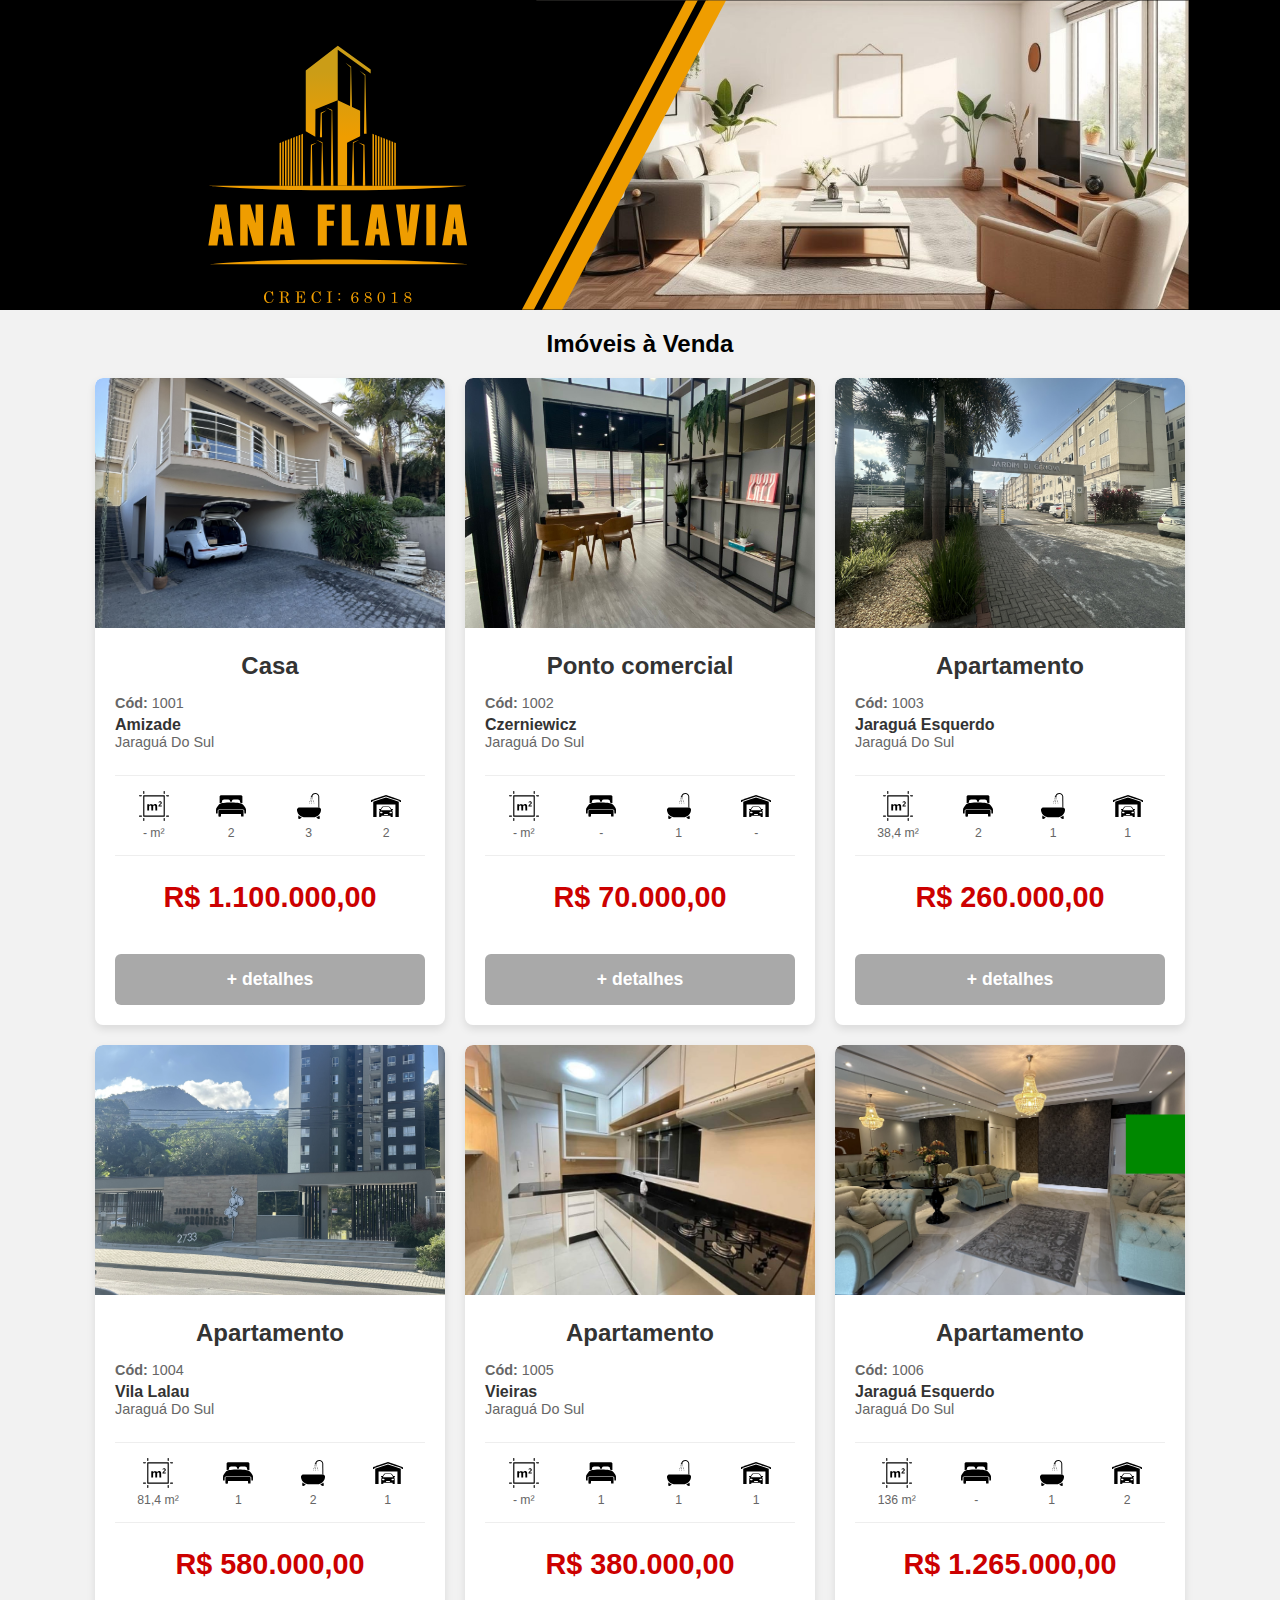
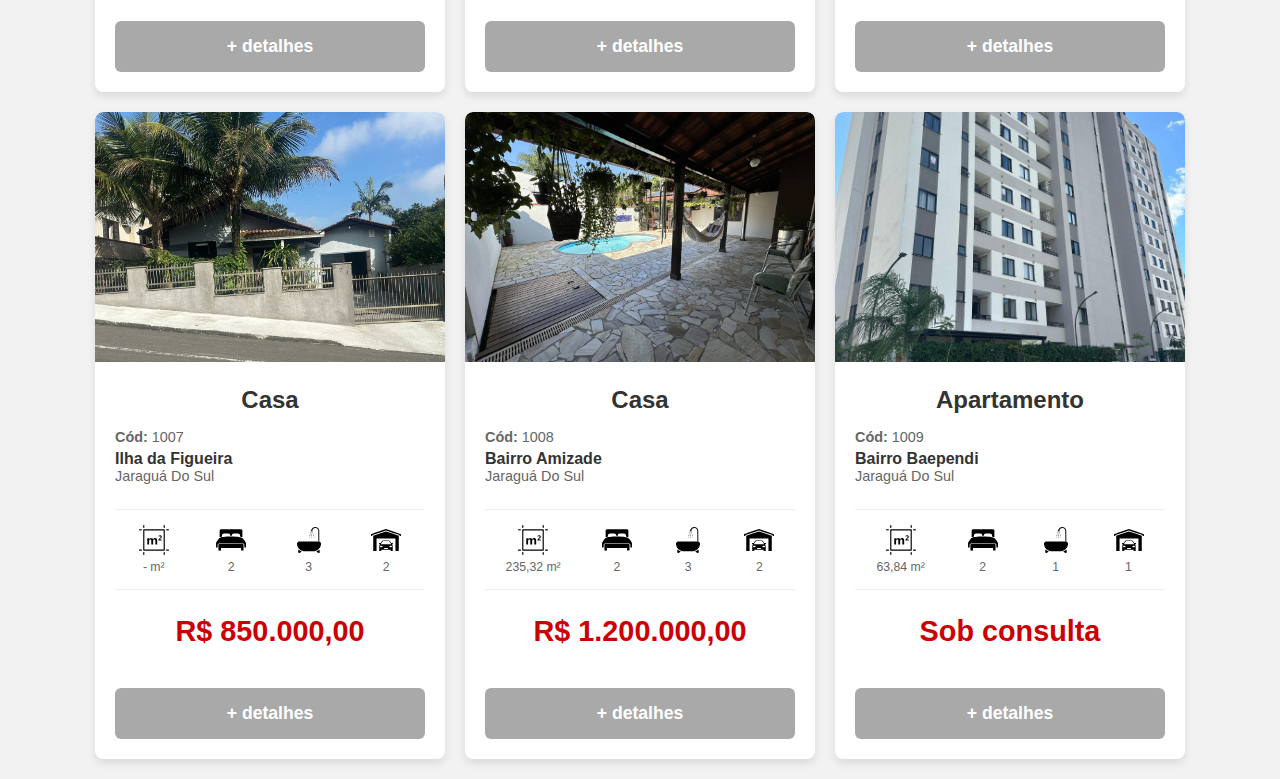
<file: index.html>
<!DOCTYPE html>
<html lang="pt-BR">
  <head>
    <meta charset="UTF-8" />
    <meta name="viewport" content="width=device-width, initial-scale=1.0" />
    <title>Corretora de Imóveis</title>
    <link rel="stylesheet" href="style.css" />
    <link rel="icon" href="icons/iconeAba.png" type="image/png" /> </head>
  </head>
  <body>
    <header>
      <a href="index.html" class="logo-link">
        <img src="images/cabecalho.svg" alt="Ana Flávia Corretora" class="header-logo-svg" />
      </a>
    </header>
    <h2>Imóveis à Venda</h2>
    <!-- Este div será preenchido dinamicamente pelo JavaScript -->
    <div class="cards-container" id="lista-imoveis">
      <!-- Os cartões dos imóveis serão inseridos aqui pelo imoveis.js -->
    </div>

    <script src="imoveis.js"></script>
  </body>
</html>
</file>
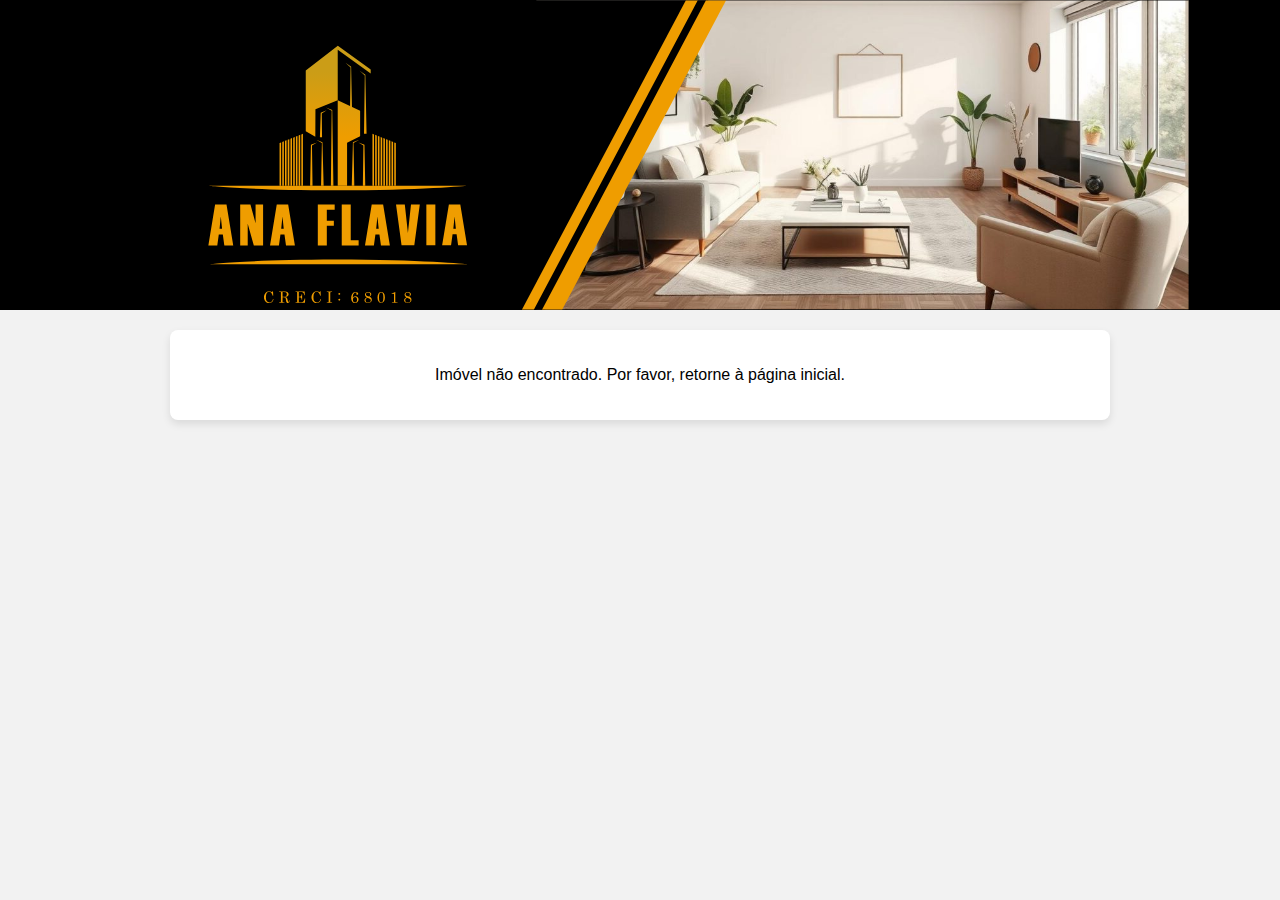
<file: detalhes-imovel.html>
<!DOCTYPE html>
<html lang="pt-BR">
  <head>
    <meta charset="UTF-8" />
    <meta name="viewport" content="width=device-width, initial-scale=1.0" />
    <title>Corretora de Imóveis</title>
    <link rel="stylesheet" href="style.css" />
    <link rel="icon" href="icons/iconeAba.png" type="image/png" /> </head>
  </head>
  <body>
    <header>
      <a href="index.html" class="logo-link">
        <img src="images/cabecalho.svg" alt="Nova Logo Ana Flávia Corretora" class="header-logo-svg" />
      </a>
    </header>
    <main id="imovel-detalhes-container">
      <!-- O conteúdo detalhado do imóvel será carregado aqui pelo JavaScript -->
      <h1 id="detalhe-titulo"></h1>
      <p id="detalhe-localizacao"></p>

      <div class="carousel" id="detalhe-carousel">
        <!-- Imagens do carrossel serão inseridas aqui -->
        <button class="button prev" onclick="prevSlide()">❮</button>
        <button class="button next" onclick="nextSlide()">❯</button>
      </div>
      <div class="thumbnails" id="detalhe-thumbnails">
        <!-- Miniaturas serão inseridas aqui -->
      </div>

      <!-- Adicionar um contêiner para o lightbox -->
      <div id="lightbox" class="lightbox">
        <span class="close" onclick="closeLightbox()">✖️</span>
        <button class="nav prev-nav" onclick="prevLightbox()">❮</button>
        <img id="lightbox-img" src="" alt="Imagem ampliada" />
        <button class="nav next-nav" onclick="nextLightbox()">❯</button>
      </div>

      <div class="info-container">
        <div class="info-item">
          <img src="icons/area.svg" alt="Ícone de Área" />
          <span><strong>Área:</strong> <span id="detalhe-area"></span></span>
        </div>
        <div class="info-item">
          <img src="icons/quarto.svg" alt="Ícone de Quartos" />
          <span
            ><strong>Quartos:</strong> <span id="detalhe-quartos"></span
          ></span>
        </div>
                <div class="info-item">
          <img src="icons/quarto.svg" alt="Ícone de Suítes" />
          <span
            ><strong>Suítes:</strong> <span id="detalhe-suites"></span
          ></span>
        </div>
        <div class="info-item">
          <img src="icons/banheiro.svg" alt="Ícone de Banheiros" />
          <span
            ><strong>Banheiros:</strong> <span id="detalhe-banheiros"></span
          ></span>
        </div>
        <div class="info-item">
          <img src="icons/garagem.svg" alt="Ícone de Garagem" />
          <span
            ><strong>Garagem:</strong>
            <span id="detalhe-garagem"></span
          ></span>
        </div>
      </div>

      <div class="descricao" id="detalhe-descricao">
        <!-- Descrição longa será inserida aqui -->
      </div>

      <a id="detalhe-whatsapp" class="whatsapp" target="_blank" href=""
        >Falar no WhatsApp</a
      >
      <a href="index.html" class="imovel-button" style="margin-top: 20px"
        >Voltar para a Galeria</a
      >
    </main>

    <script src="script.js"></script>
    <!-- Script do carrossel e lightbox -->
    <script src="detalhes-imovel.js"></script>
    <!-- Novo script para carregar detalhes -->
  </body>
</html>
</file>
<file: style.css>
/* style.css */

body {
  font-family: Arial, sans-serif;
  background: #f2f2f2;
  margin: 0;
  padding: 0;
  box-sizing: border-box;
  text-align: center; /* Centraliza o texto e elementos inline/inline-block */
}

header {
  background: black;
  color: white;
  /* Ajuste o padding para controlar a altura mínima do cabeçalho.
     Aumente os valores verticais (primeiro e terceiro) para mais altura. */
  padding: 0px 0px; /* Exemplo: 30px em cima/embaixo, 20px nas laterais */
  display: flex; /* Mantém o flexbox para centralização */
  justify-content: center; /* Centraliza horizontalmente o conteúdo */
  align-items: center; /* Centraliza verticalmente o conteúdo */
  min-height: 80px; /* Garante uma altura mínima para o cabeçalho, mesmo sem conteúdo grande */
  /* Opcional: Para ocupar 100% da largura, mas já é o padrão de um bloco */
  width: 100%;
}

header .logo-link {
  display: flex; /* Use flexbox para o link também, se o SVG for o único item e quiser mais controle */
  justify-content: center; /* Centraliza o SVG dentro do link */
  align-items: center;
  width: 100%; /* O link ocupa 100% da largura disponível no cabeçalho */
  /* Remova margin-bottom se não for mais necessário */
}

.header-logo-svg {
  width: 100%; /* Faça o SVG ocupar 90% da largura de seu pai (.logo-link) */
  max-width: 1098px; /* Defina um tamanho máximo para o SVG em telas muito grandes */
  height: auto; /* Mantenha a proporção do SVG */
  display: block; /* Garante que a imagem se comporte como bloco para margens/alinhamento */
  margin: 0 auto; /* Centraliza o SVG horizontalmente, caso 'width' não seja 100% */
}

/* Remova os estilos para h1, .contact-buttons, .whatsapp, .instagram-icon,
   header img (o seletor antigo, pois agora você tem .header-logo-svg)
   e qualquer outro estilo que se aplicava aos elementos removidos do cabeçalho. */

/* Estilo para centralizar o contêiner dos cartões na página principal */
.cards-container {
  display: flex;
  flex-wrap: wrap;
  justify-content: center;
  gap: 20px;
  max-width: 1200px;
  margin: 20px auto;
  padding: 0 20px;
}

.imovel-card {
  background-color: #ffffff;
  border-radius: 8px;
  box-shadow: 0 4px 8px rgba(0, 0, 0, 0.1);
  overflow: hidden;
  width: 100%;
  max-width: 350px;
  display: flex;
  flex-direction: column;
}

.imovel-card-image {
  width: 100%;
  height: 250px;
  object-fit: cover;
  object-position: center;
  border-top-left-radius: 8px;
  border-top-right-radius: 8px;
}

.imovel-card-content {
  padding: 20px;
  text-align: center;
  display: flex;
  flex-direction: column;
  gap: 15px;
}

.imovel-card-content h3 {
  margin: 0;
  font-size: 1.5em;
  color: #333;
  font-weight: bold;
}

.imovel-details {
  text-align: left; /* Mantém o alinhamento à esquerda para detalhes */
  margin-bottom: 10px;
}

.imovel-details p {
  margin: 0;
  font-size: 0.9em;
  color: #666;
}

.imovel-details .cod {
  font-weight: bold;
}

.imovel-location {
  margin-top: 5px;
  font-size: 1em;
  color: #333;
  font-weight: bold;
}

.imovel-location span {
  display: block;
  font-weight: normal;
  font-size: 0.9em;
  color: #666;
}

.imovel-icons {
  display: flex;
  justify-content: space-around;
  align-items: center;
  padding: 15px 0;
  border-top: 1px solid #eee;
  border-bottom: 1px solid #eee;
}

.imovel-icon-item {
  display: flex;
  flex-direction: column;
  align-items: center;
  color: #666;
  font-size: 0.9em;
  text-align: center;
}

.imovel-icon-item img {
  width: 30px;
  height: 30px;
  margin-bottom: 5px;
}

.imovel-icon-item p {
  margin: 0;
  font-size: 0.85em;
}

.imovel-price {
  font-size: 1.8em;
  color: #cc0000;
  font-weight: bold;
  margin-top: 10px;
  margin-bottom: 20px;
}

.imovel-button {
  display: block;
  width: calc(100% - 40px);
  padding: 15px;
  margin: 0 20px 20px 20px;
  background-color: #a9a9a9;
  color: #ffffff;
  text-decoration: none;
  border-radius: 6px;
  font-size: 1.1em;
  font-weight: bold;
  transition: background-color 0.3s ease;
  box-sizing: border-box;
  text-align: center;
}

.imovel-button:hover {
  background-color: #8c8c8c;
}

/* Estilos para o Carrossel (aplicável também na página de detalhes) */
.carousel {
  position: relative;
  max-width: 785px;
  margin: 10px auto;
}

.carousel img.main {
  width: 100%;
  border-radius: 8px;
}

.button {
  position: absolute;
  top: 45%;
  background: rgba(0, 0, 0, 0.5);
  color: white;
  border: none;
  padding: 10px;
  cursor: pointer;
  z-index: 10;
}

.prev {
  left: 0;
}

.next {
  right: 0;
}

.thumbnails {
  margin-top: 10px;
  text-align: center;
}

.thumbnails img {
  width: 100px;
  height: 75px;
  object-fit: cover;
  margin: 5px;
  cursor: pointer;
  border: 2px solid transparent;
  border-radius: 4px;
}

.thumbnails img.active {
  border: 2px solid #333;
}

/* Estilos para o Lightbox (CRUCIAL para a funcionalidade flutuante) */
.lightbox {
  display: none; /* Inicia oculto */
  position: fixed; /* Fixa na tela */
  z-index: 9999; /* Garante que fique acima de tudo */
  left: 0;
  top: 0;
  width: 100%;
  height: 100%;
  background: rgba(0, 0, 0, 0.9); /* Fundo semi-transparente */
  /*display: flex; */ /* Usa flexbox para centralizar o conteúdo */
  justify-content: center; /* Centraliza horizontalmente */
  align-items: center; /* Centraliza verticalmente */
  flex-direction: column; /* Organiza itens em coluna */
}

.lightbox img#lightbox-img {
  /* Específico para a imagem ampliada */
  max-width: 90%;
  max-height: 80%;
  border-radius: 10px;
  object-fit: contain; /* Garante que a imagem inteira seja visível */
}

.lightbox .close {
  position: absolute;
  top: 20px;
  right: 30px;
  font-size: 40px; /* Tamanho maior para o X de fechar */
  color: white;
  cursor: pointer;
  z-index: 10000; /* Acima da imagem */
}

.lightbox .nav {
  background: transparent;
  color: white;
  border: none;
  font-size: 50px;
  cursor: pointer;
  position: absolute;
  top: 50%;
  transform: translateY(-50%);
  user-select: none; /* Impede seleção de texto nos botões */
  z-index: 10000; /* Acima da imagem */
}

.lightbox .nav.prev-nav {
  /* Usando prev-nav e next-nav para evitar conflito com .prev/.next do carrossel */
  left: 20px;
}

.lightbox .nav.next-nav {
  right: 20px;
}

/* Estilos para a página de detalhes (detalhes-imovel.html) */
main#imovel-detalhes-container {
  max-width: 900px; /* Largura máxima para o conteúdo de detalhes */
  margin: 20px auto; /* Centraliza o contêiner principal */
  padding: 20px;
  background-color: #fff;
  border-radius: 8px;
  box-shadow: 0 4px 8px rgba(0, 0, 0, 0.1);
  text-align: center; /* Centraliza o texto dentro do contêiner */
}

/* Ajustes para o info-container na página de detalhes */
.info-container {
  display: flex;
  flex-wrap: wrap;
  justify-content: center;
  gap: 20px;
  max-width: 800px;
  margin: 20px auto;
  padding: 10px;
  border-top: 1px solid #eee;
  border-bottom: 1px solid #eee;
}

.info-item {
  display: flex;
  flex-direction: column;
  align-items: center;
  text-align: center;
  font-size: 0.95em;
  color: #555;
  min-width: 100px; /* Garante um tamanho mínimo para cada item */
}

.info-item img {
  width: 28px;
  height: 28px;
  margin-bottom: 5px;
}

.info-item span {
  font-weight: bold;
}

.descricao {
  max-width: 800px;
  margin: 20px auto;
  padding: 0 20px;
  text-align: justify; /* Justifica o texto da descrição */
}

.descricao p {
  line-height: 1.6;
  margin-bottom: 10px;
}

/* Media Queries para ajuste fino em telas menores */
@media (max-width: 1080px) {
  /* Para tablets e celulares */
  header {
    padding: 0px 0px; /* Reduza o padding do cabeçalho em telas menores */
    min-height: 60px; /* Altura mínima menor para celular */
  }

  .header-logo-svg {
    width: 100%; /* SVG pode ser um pouco maior em telas menores */
    max-width: 1080px; /* Reduza o tamanho máximo para celular */
  }
}

@media (max-width: 480px) {
  /* Para celulares pequenos */
  header {
    padding: 0px 0px; /* Mais redução de padding */
    min-height: 50px;
  }

  .header-logo-svg {
    width: 100%; /* Ocupa 100% da largura disponível no celular */
  }
}
</file>
